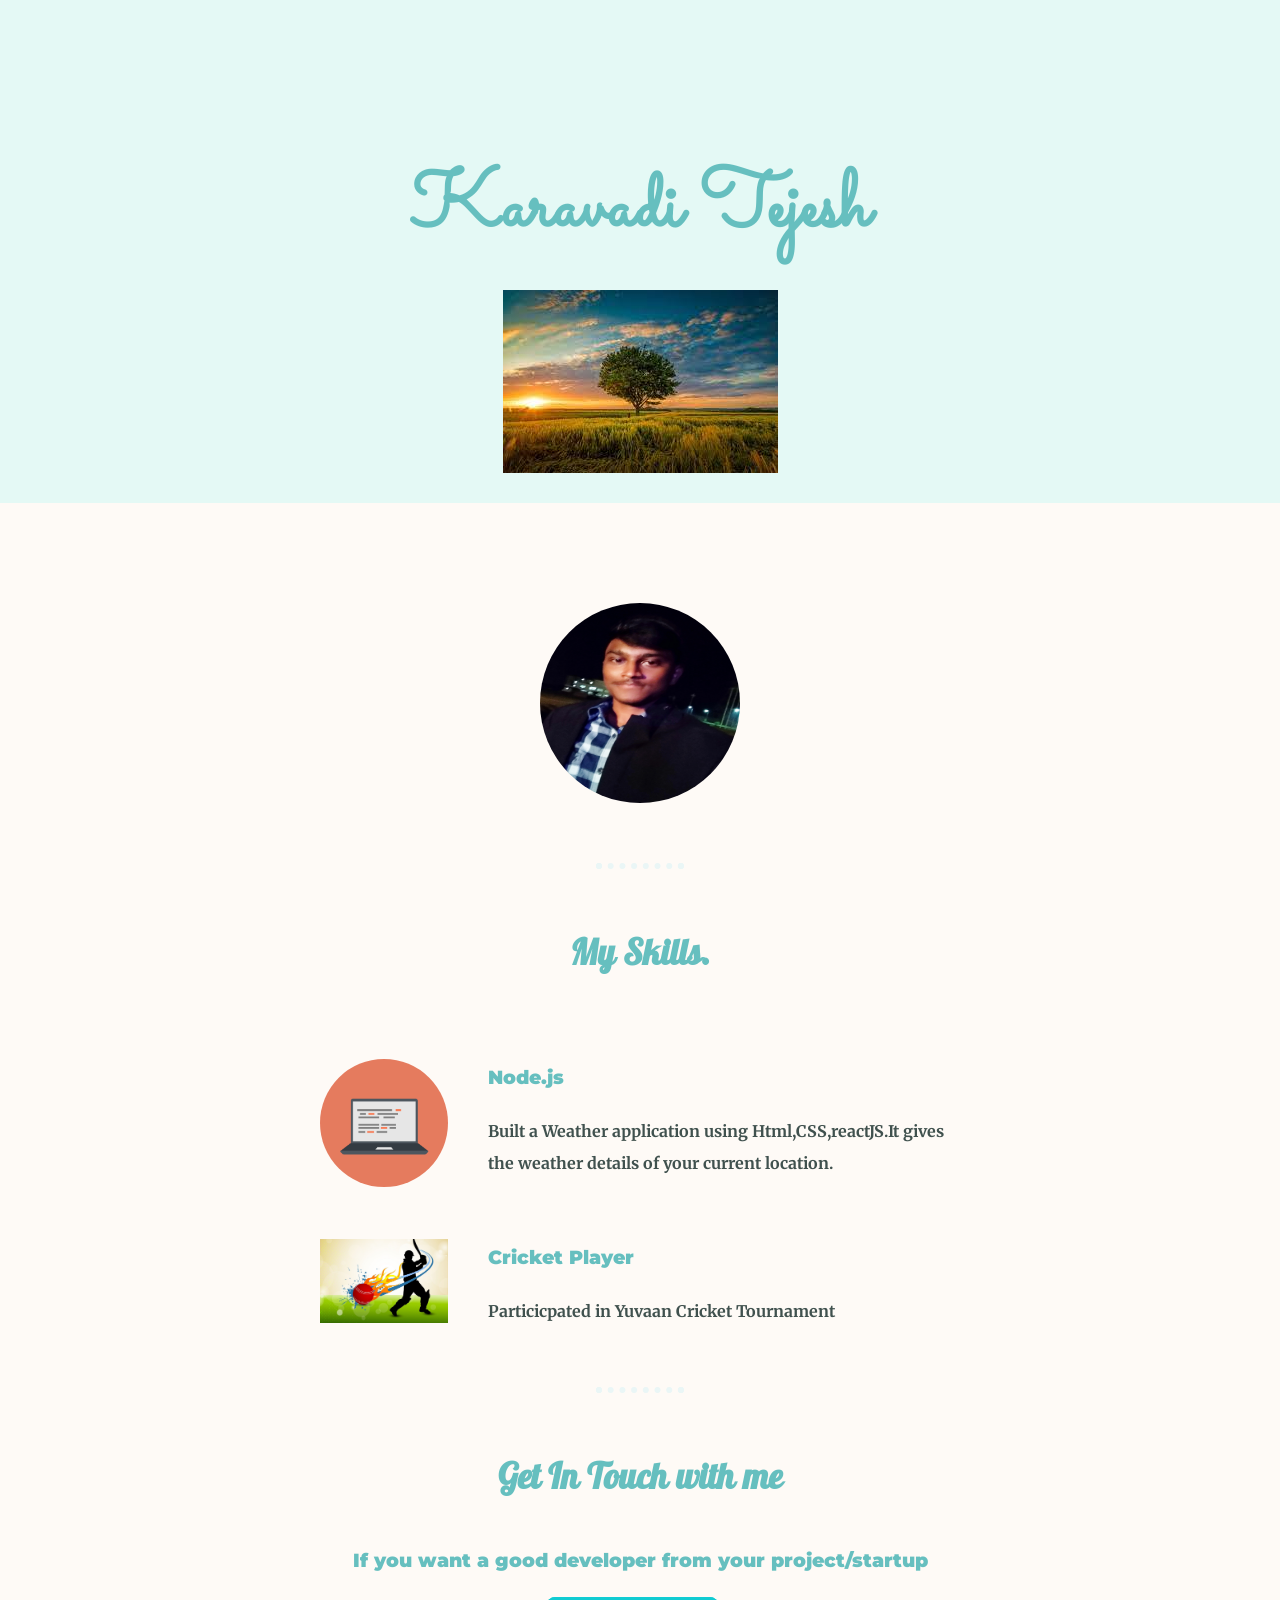
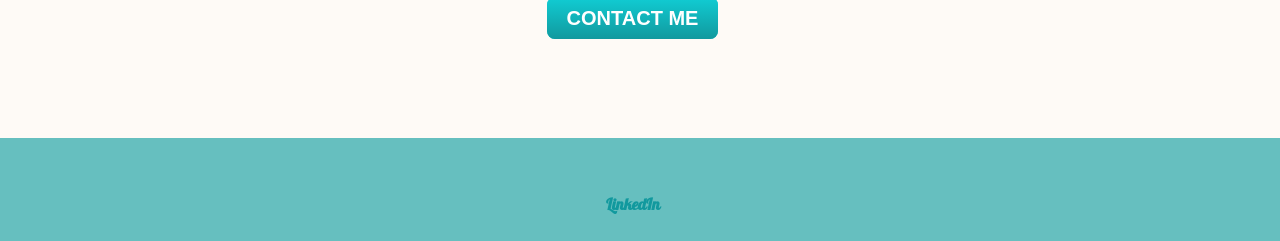
<file: Cloud_Computing_Assignments/Cloud_Assignment_4_DynamicWebsite_Autoscalling/Mysite/index.html>
<!DOCTYPE html>
<html lang="en" dir="ltr">
  <head>
    <meta charset="utf-8">
    <title>Tejesh</title>
    <link rel="stylesheet" href="styles.css">
    <link rel="icon" href="favicon.ico">
    <link rel="preconnect" href="https://fonts.gstatic.com">
    <link href="https://fonts.googleapis.com/css2?family=Pattaya&display=swap" rel="stylesheet">
    <link rel="preconnect" href="https://fonts.gstatic.com">
    <link href="https://fonts.googleapis.com/css2?family=Merriweather&family=Montserrat:wght@300&family=Sacramento&display=swap" rel="stylesheet">
  </head>
  <body>

    <div class="top-container">
       <h1>Karavadi Tejesh</h1>
      <img src="download.jfif" alt="download.jfif">
    </div>
    <div class="middle-container">
      <div class="profile">
        <img class = "profile-photo" src="profile.jpg" alt="Tejesh-profile-photo">
      </div>
      <hr>
      <div class="skills">
        <h2>My Skills.</h2>
        <div class="skill-row">
          <img class="skill-image veeru"src="computer.png"alt="computer-img">
          <h3>Node.js</h3>
          <p class="skill-description">Built a Weather application using Html,CSS,reactJS.It gives the weather details of your current location.</p>
        </div>
        <div class="skill-row">
          <img class="skill-image cricket" src="cricket.jfif" alt="">
          <h3>Cricket Player</h3>
          <p class="skill-description">Particicpated in Yuvaan Cricket Tournament</p>
        </div>
      </div>
      <hr>
      <div class="contact-me">
        <h2>Get In Touch with me</h2>
        <h3>If you want a good developer from your project/startup</h3>
        <a class="btn" href="mailto:karavadi.tejesh@iiitg.ac.in">CONTACT ME</a>
      </div>
    </div>


    <div class="bottom-container">
      <a class="footer-link" href="https://www.linkedin.com/in/tejesh-karavadi-070223191/">LinkedIn</a>
    </div>

  </body>
</html>
</file>
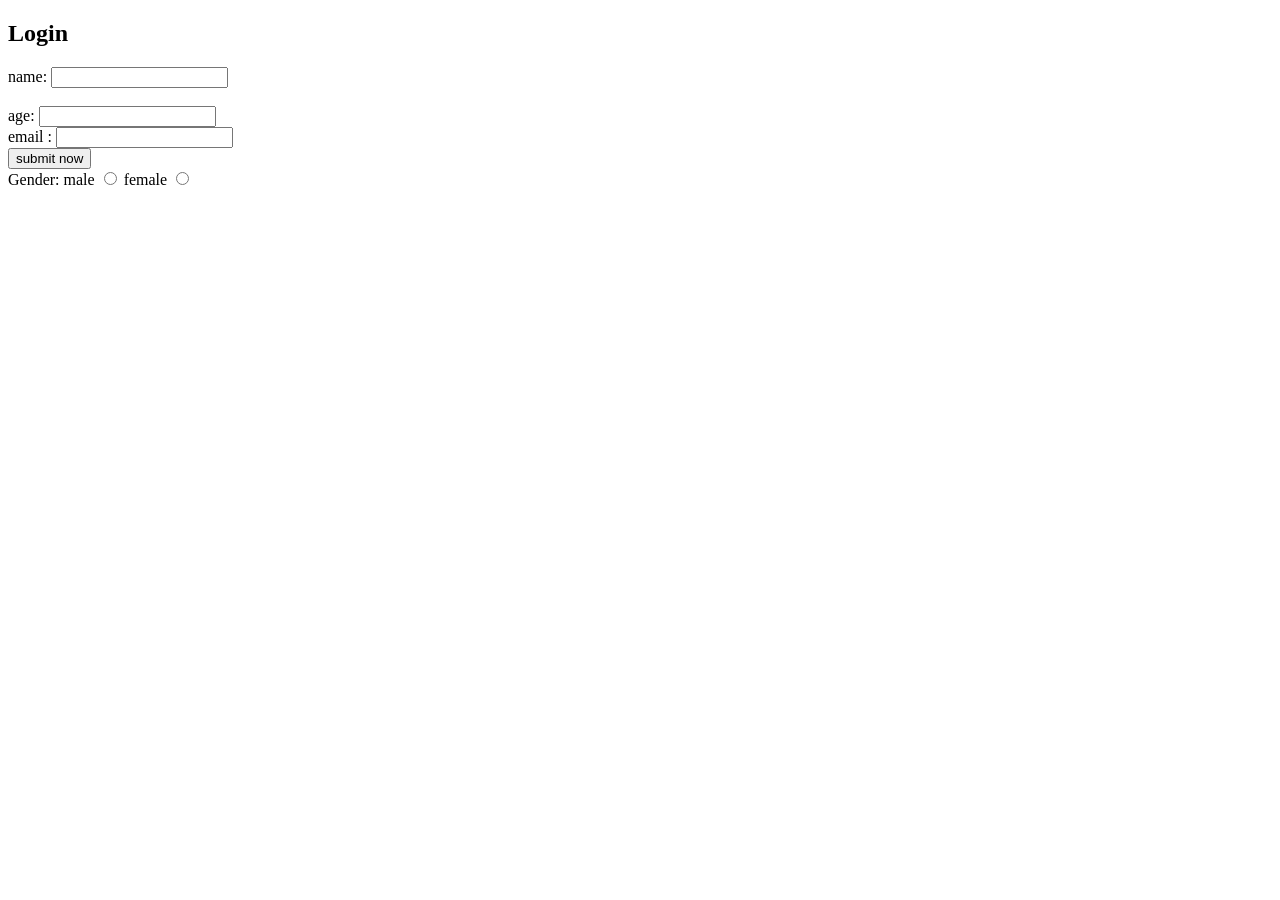
<file: Cloud_Computing_Assignments/Cloud_Assignment_2_StaticWebsite_Boto/Website.html>
<!DOCTYPE html>
<html lang="en">
<head>
    <meta charset="UTF-8">
    <meta http-equiv="X-UA-Compatible" content="IE=edge">
    <meta name="viewport" content="width=device-width, initial-scale=1.0">
    <title>Tejesh</title>
</head>
<body>
    <!-- kkkk -->
    <h2>Login</h2>
    <form Action="backend.nodejs">
        <div>
            name: <input type="name">
            </div>
            <br>
            <div>
            age: <input type="number">        </div>
            <div>
            email : <input type="email" name="myemail">
            </div>
            <div>
               <input type="submit" value="submit now">
            </div>
            <div>
                Gender: male <input type="Radio" name="gender"> female <input type="radio" name="gender">
            </div>

    </form>
</body>
</html>
</file>
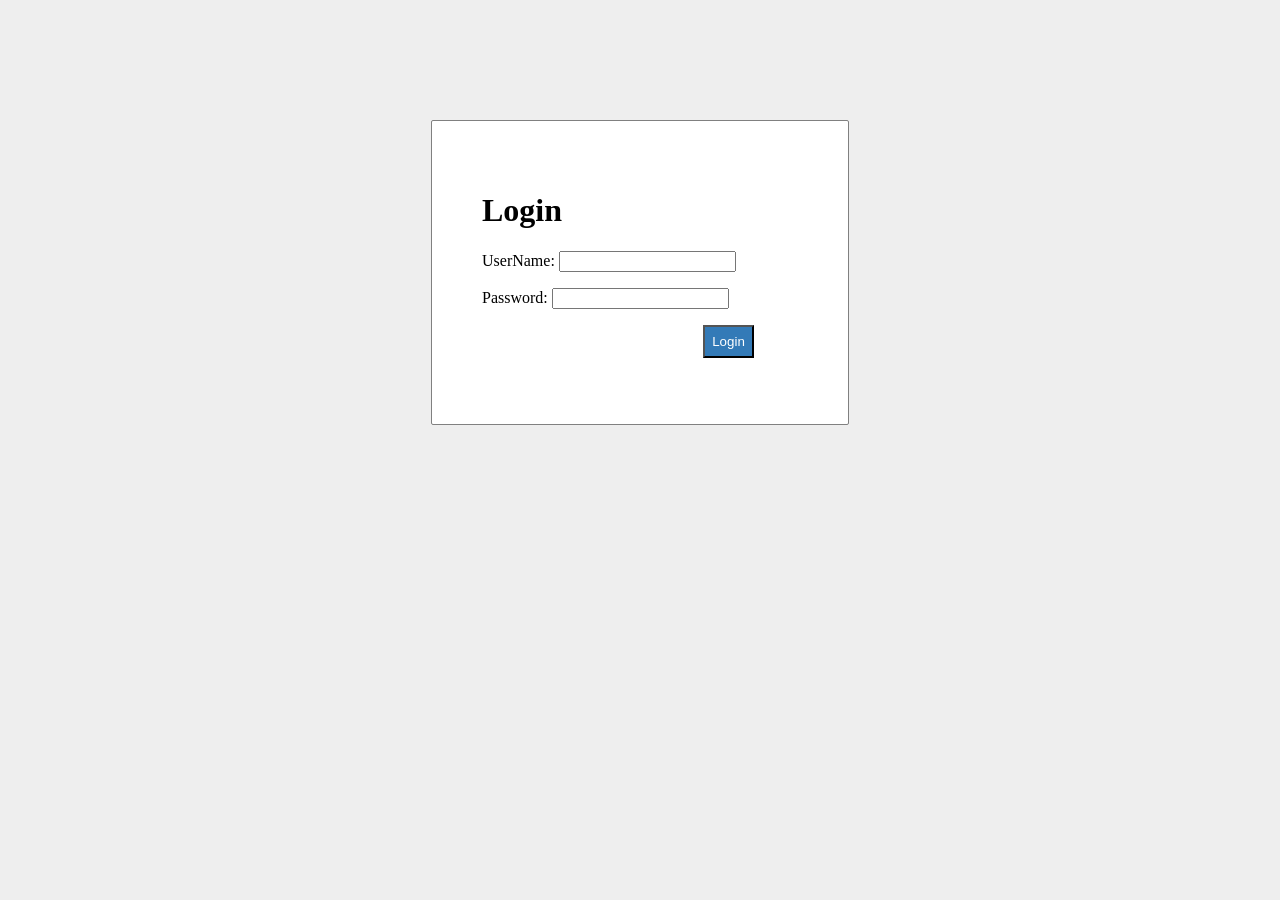
<file: Cloud_Computing_Assignments/Cloud_Assignment_5_RDS_Mysql/index (1).html>
<html>  
<head>  
    <title>PHP login system</title>  
     
    <link rel = "stylesheet" type = "text/css" href = "style.css">   
</head>  
<body>  
    <div id = "frm">  
        <h1>Login</h1>  
        <form name="f1" action = "authentication.php" onsubmit = "return validation()" method = "POST">  
            <p>  
                <label> UserName: </label>  
                <input type = "text" id ="user" name  = "user" />  
            </p>  
            <p>  
                <label> Password: </label>  
                <input type = "password" id ="pass" name  = "pass" />  
            </p>  
            <p>     
                <input type =  "submit" id = "btn" value = "Login" />  
            </p>  
        </form>  
    </div>  
      
    <script>  
            function validation()  
            {  
                var id=document.f1.user.value;  
                var ps=document.f1.pass.value;  
                if(id.length=="" && ps.length=="") {  
                    alert("User Name and Password fields are empty");  
                    return false;  
                }  
                else  
                {  
                    if(id.length=="") {  
                        alert("User Name is empty");  
                        return false;  
                    }   
                    if (ps.length=="") {  
                    alert("Password field is empty");  
                    return false;  
                    }  
                }                             
            }  
        </script>  
</body>     
</html>
</file>
<file: Cloud_Computing_Assignments/Cloud_Assignment_4_DynamicWebsite_Autoscalling/Mysite/styles.css>
.top-container{
  background-color:#E4F9F5;
  position: relative;
  padding-top: 80px;
  padding-bottom: 20px;
}
h1{
  font-family: 'Sacramento', cursive;
  font-size: 80px;
  margin: 50px auto 0 auto;
  color: #66BFBF;
  line-height: 2;

}
h2 {
  font-family: 'Pattaya', sans-serif;
  /*font-family: 'Montserrat', sans-serif;*/
  font-size: 35px;
  font-weight: 900;
  color: #66BFBF;
  margin : 10px auto;
  padding-bottom: 10px;
}
h3 {
  font-family: 'Montserrat', sans-serif;
  color: #66BFBF;
  font-weight: bolder;
}
.bottom-cloud{
  position : absolute;
  left : 250px;
  bottom : 300px;
}
.top-cloud{
  position: absolute;
  right : 300px;
  top : 50px;
}
.intro{
  width: 30%;
  margin : auto;
  margin-bottom: 30px;
}
body{
  margin:0;
  text-align: center;
  font-family: 'Merriweather', serif;
  color: #40514E;
  font-weight: bolder;
    line-height: 2;
}
.role-description{
  font-size: 25px;

}
.middle-container {
  padding : 100px 0;
  background-color: #fefaf6;
}
.skill-row{
  width: 50%;
  margin: 60px auto 60px auto;
  text-align: left;
}
.skill-description{
  width : 100%;
}
.skill-image{
  width: 20%;
  margin-right: 40px;
  float: left;
}
.veeru {
  border-radius: 100%;
}
.profile-photo{
  height: 200px;
  width: 200px;
  border-radius: 100%;
}
.carrom {
  float: right;
}
hr {
  border-style: dotted;
  border-width: 6px;
  border-bottom: 0;
  width :6%;
  margin :50px auto;
  color: #EAF6F6;
}
.bottom-container{
  background-color:#66BFBF;
  padding :50px 0 20px;
}
a {
  margin-right: 15px;
  text-decoration: none;
  color: #11999E;
  font-family: 'Pattaya', sans-serif;
}
a:hover{
  color : #EAF6F6;
}
.copyright{
  color : #EAF6F6;
  font-size: 0.75rem;
  padding: 20px 0;
}
.btn {
  background: #11cdd4;
  background-image: -webkit-linear-gradient(top, #11cdd4, #11999e);
  background-image: -moz-linear-gradient(top, #11cdd4, #11999e);
  background-image: -ms-linear-gradient(top, #11cdd4, #11999e);
  background-image: -o-linear-gradient(top, #11cdd4, #11999e);
  background-image: linear-gradient(to bottom, #11cdd4, #11999e);
  -webkit-border-radius: 8;
  -moz-border-radius: 8;
  border-radius: 8px;
  font-family: Arial;
  color: #ffffff;
  font-size: 20px;
  padding: 10px 20px 10px 20px;
  text-decoration: none;
}

.btn:hover {
  background: #30e3cb;
  background-image: -webkit-linear-gradient(top, #30e3cb, #2bc4ad);
  background-image: -moz-linear-gradient(top, #30e3cb, #2bc4ad);
  background-image: -ms-linear-gradient(top, #30e3cb, #2bc4ad);
  background-image: -o-linear-gradient(top, #30e3cb, #2bc4ad);
  background-image: linear-gradient(to bottom, #30e3cb, #2bc4ad);
  text-decoration: none;
}
</file>
<file: Cloud_Computing_Assignments/Cloud_Assignment_5_RDS_Mysql/style.css>
body{   
    background: #eee;  
}  
#frm{  
    border: solid gray 1px;  
    width:25%;  
    border-radius: 2px;  
    margin: 120px auto;  
    background: white;  
    padding: 50px;  
}  
#btn{  
    color: #fff;  
    background: #337ab7;  
    padding: 7px;  
    margin-left: 70%;  
}
</file>
